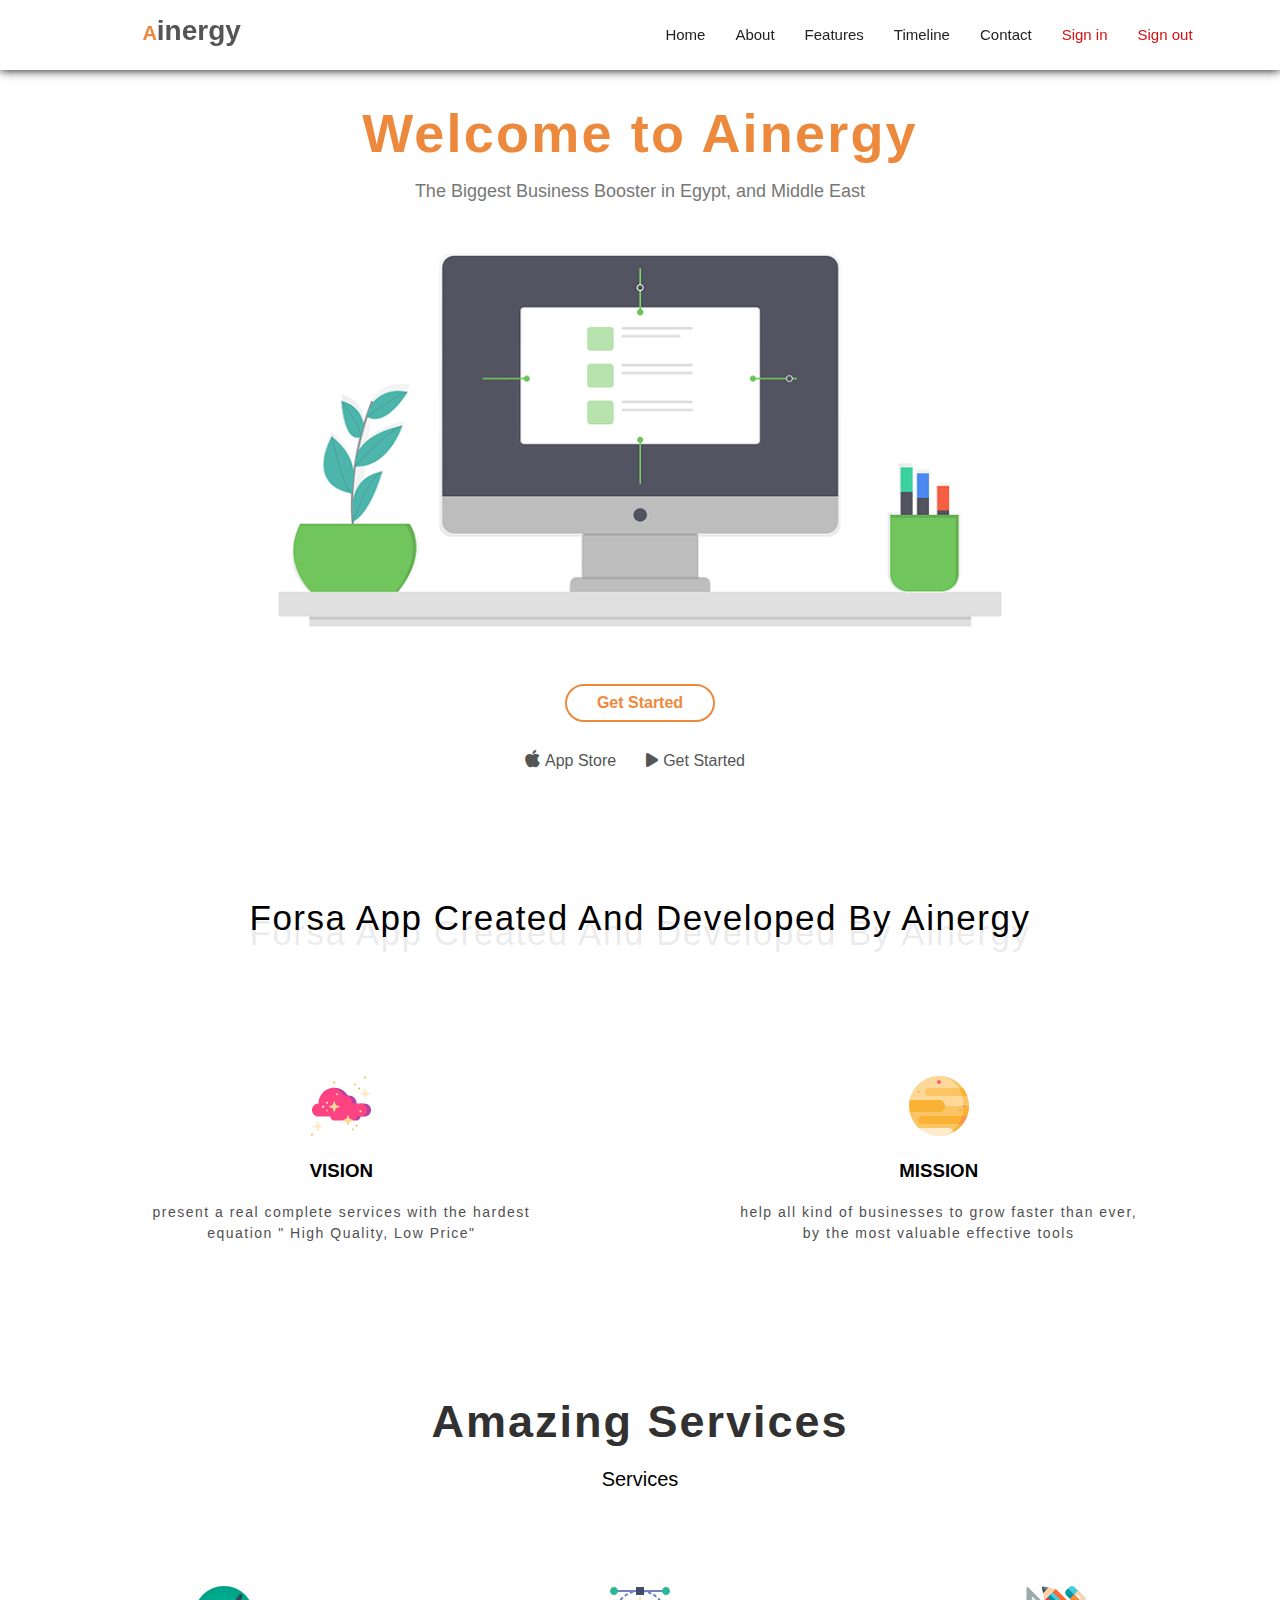
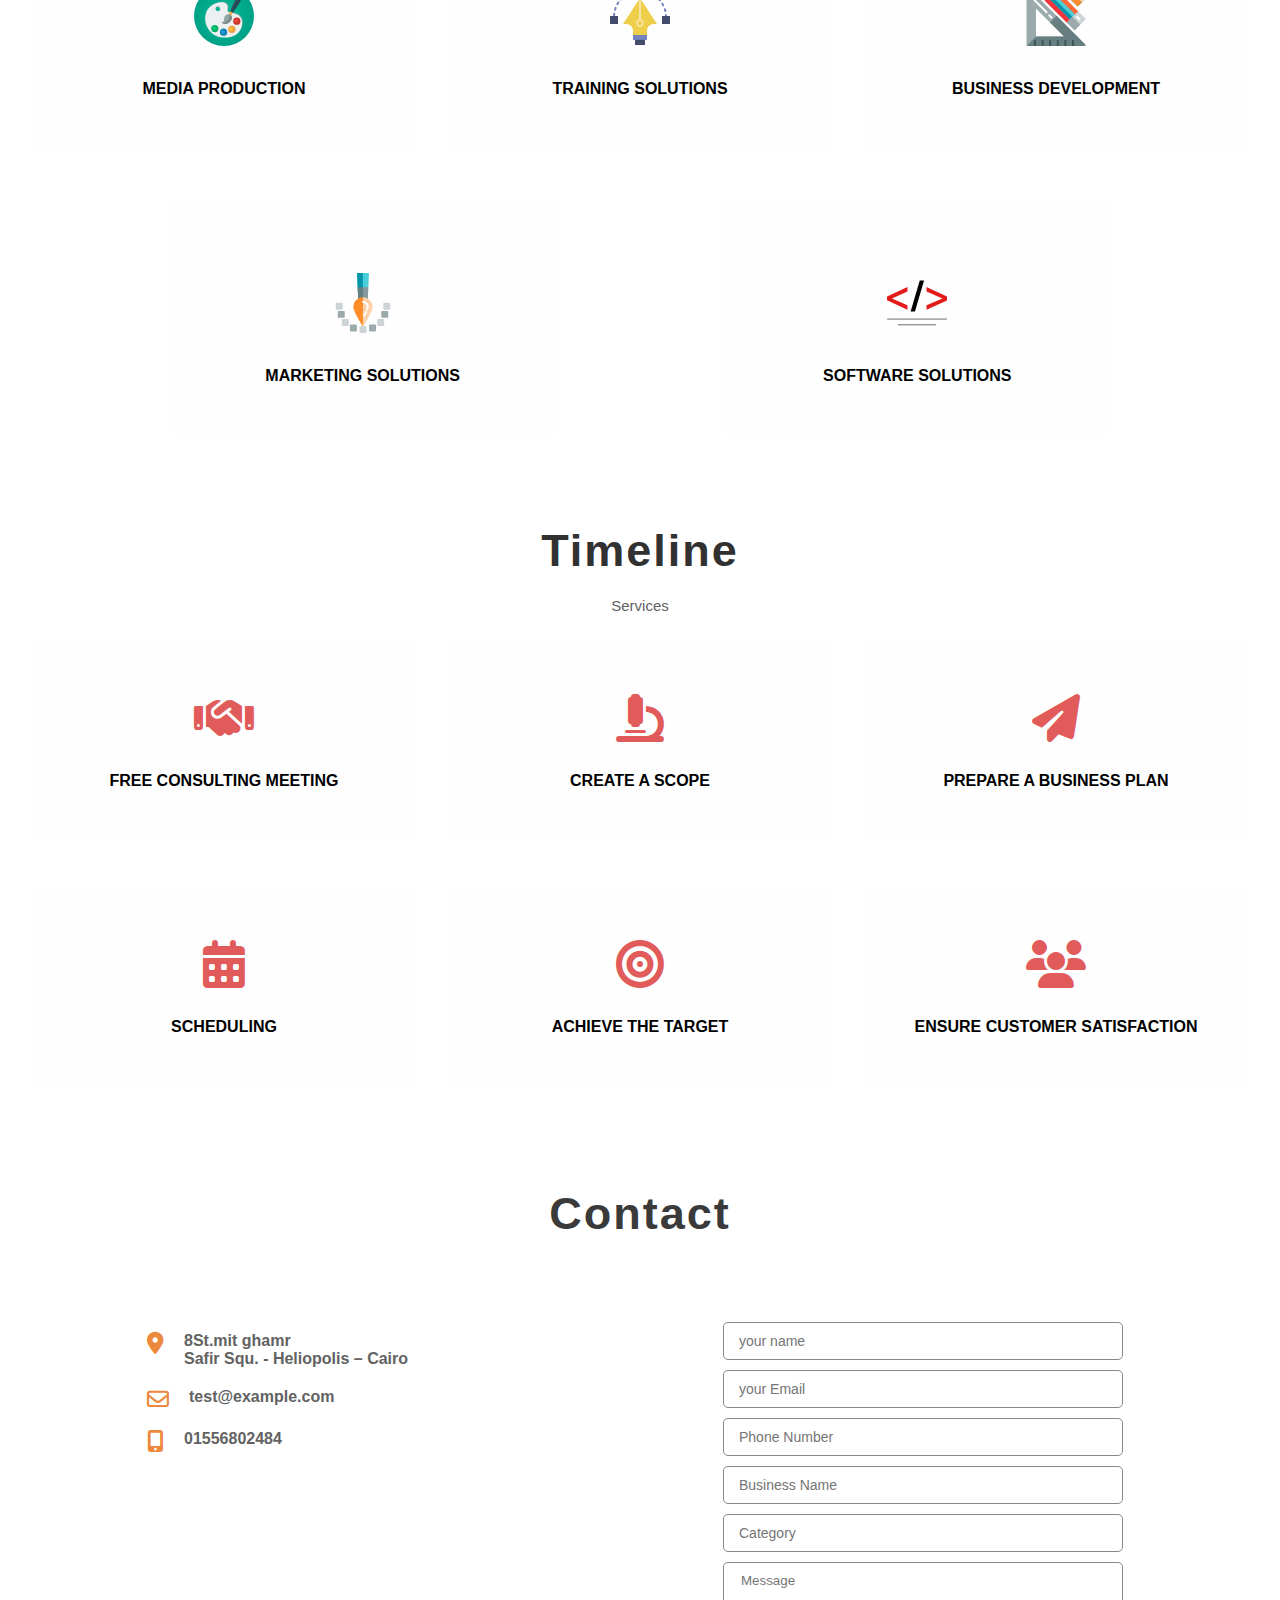
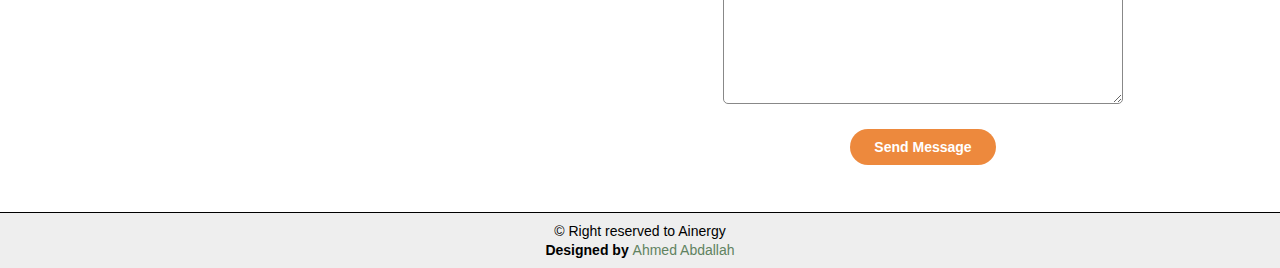
<file: index.html>
<!DOCTYPE html>
<html lang="en">

<head>
    <meta charset="UTF-8">
    <meta name="viewport" content="width=device-width, initial-scale=1.0">
    <title>Ainergy</title>
    <link rel="stylesheet" href="./css/main.css">
    <link rel="stylesheet" href="./css/all.min.css">
</head>

<body>
    <div class="container">

        <div class="main">

            <nav class="nav">

                <div class="logo1">
                    <li><a href="./index.html"><span>A</span>inergy</a></li>
                </div>
                <div class="toglar">
                    <i class="fa-solid fa-bars"></i>
                </div>
                <ul>
                    <li><a href="#Home">Home</a></li>
                    <li><a href="#About">About</a></li>
                    <li><a href="#Features">Features</a></li>
                    <li><a href="#Timeline">Timeline</span></a></li>
                    <li><a href="#Contact">Contact</a></li>
                    <li> <a href="./index2.html"><span>Sign in</span></a></li>
                    <li><a href="./index3.html"><span>Sign out</span></a></li>
                </ul>

            </nav>

            <section id=Home>
                <div class="image">
                    <div class="heading">
                        <h2>Welcome to Ainergy</h2>
                        <p>The Biggest Business Booster in Egypt, and Middle East</p>
                    </div>
                    <div>
                        <img src="./images/hero-img.png" alt="">
                    </div>
                    <button>Get Started</button>
                    <div class="icons">
                        <a href="App Store" class="spec-icon"><i class="fa-brands fa-apple"></i>App Store</a>
                        <a href="Get Started"><i class="fa-solid fa-play"></i>Get Started</a>
                    </div>
                </div>
            </section>

            <section id=About>
                <div class="discription">
                    <h2>Forsa App Created And Developed By Ainergy</h2>
                </div>
                <div class="cards">
                    <div class="card">
                        <div><img src="./images/download.svg" alt=""></div>
                        <h3>VISION</h3>
                        <p>present a real complete services with the hardest equation " High Quality, Low Price"</p>
                    </div>
                    <div class="card">
                        <div><img src="./images/planet.svg" alt=""></div>
                        <h3>MISSION</h3>
                        <p>help all kind of businesses to grow faster than ever, by the most valuable effective
                            tools</p>
                    </div>
                </div>
            </section>

            <section id=Features>
                <div class="services">
                    <h1>Amazing Services</h1>
                    <p>Services</p>
                    <div class="arow">
                        <div class="item">
                            <img src="./images/download1.svg" alt="">
                            <h4>MEDIA PRODUCTION</h4>
                        </div>
                        <div class="item">
                            <img src="./images/download2.svg" alt="">
                            <h4>TRAINING SOLUTIONS</h4>
                        </div>
                        <div class="item">
                            <img src="./images/download3.svg" alt="">
                            <h4>BUSINESS DEVELOPMENT</h4>
                        </div>
                    </div>
                    <div class="swang">
                        <div class="item">
                            <img src="./images/download4.svg" alt="">
                            <h4>MARKETING SOLUTIONS</h4>
                        </div>
                        <div class="item">
                            <img src="./images/download5.svg" alt="">
                            <h4>SOFTWARE SOLUTIONS</h4>
                        </div>
                    </div>
                </div>
            </section>

            <section class="row">
                <div class="services" id=Timeline>
                    <h1>Timeline</h1>
                    <p>Services</p>
                    <div class="arowe">
                        <div class="item">
                            <i class="fa-solid fa-handshake fa-3x"></i>
                            <h4 class="h">FREE CONSULTING MEETING</h4>
                        </div>
                        <div class="item">
                            <i class="fa-solid fa-microscope fa-3x"></i>
                            <h4 class="h">CREATE A SCOPE</h4>
                        </div>
                        <div class="item">
                            <i class="fa-solid fa-paper-plane fa-3x"></i>
                            <h4 class="h">PREPARE A BUSINESS PLAN</h4>
                        </div>
                    </div>
                    <div class="swange">
                        <div class="item">
                            <i class="fa-solid fa-calendar-days fa-3x"></i>
                            <h4 class="h">SCHEDULING</h4>
                        </div>
                        <div class="item">
                            <i class="fa-solid fa-bullseye fa-3x"></i>
                            <h4 class="h">ACHIEVE THE TARGET</h4>
                        </div>

                        <div class="item">
                            <i class="fa-solid fa-users fa-3x"></i>
                            <h4 class="h">ENSURE CUSTOMER SATISFACTION </h4>
                        </div>
                    </div>
                </div>
            </section>


            <section id=Contact>
                <div class="Contact">
                    <div class="head">
                        <h2>Contact</h2>
                    </div>
                    <div class="add">
                        <div class="direction">
                            <div class="hero"><i class="fa-solid fa-location-dot"></i>
                                <h4>8St.mit ghamr <br>Safir Squ. - Heliopolis – Cairo</h4>
                            </div>

                            <div class="hero"><i class="fa-regular fa-envelope"></i>
                                <h4>test@example.com</h4>
                            </div>
                            <div class="hero"><i class="fa-solid fa-mobile-screen-button"></i>
                                <h4>01556802484</h4>
                            </div>
                            <iframe
                                src="https://www.google.com/maps/embed?pb=!1m18!1m12!1m3!1d3452.574424903565!2d31.20743048477462!3d30.077731023954115!2m3!1f0!2f0!3f0!3m2!1i1024!2i768!4f13.1!3m3!1m2!1s0x1458418d9489d829%3A0x9f44d550b651252e!2z2YXYrdmF2K8g2LnYqNiv2Yc!5e0!3m2!1sar!2seg!4v1649658211834!5m2!1sar!2seg"
                                width="100%" height="130" style="border:0;" allowfullscreen="" loading="lazy"
                                referrerpolicy="no-referrer-when-downgrade"></iframe>
                        </div>
                        <div class="inputs">
                            <form>
                                <input type="text" placeholder="your name">
                                <input type="text" placeholder="your Email">
                                <input type="text" placeholder="Phone Number">
                                <input type="text" placeholder="Business Name">
                                <input type="text" placeholder="Category">
                                <textarea name="text" id="" cols="52" rows="8" placeholder="Message"></textarea>
                                <button>Send Message</button>
                            </form>
                        </div>

                    </div>
                </div>
            </section>
            <footer class="footer">
                <div class="last">
                    <p>© Right reserved to Ainergy</p>
                    <h4>Designed by <a href="https://github.com/Ahmed-abdallah1">Ahmed Abdallah</a>
                    </h4>
                </div>
            </footer>

        </div>
    </div>
</body>

</html>
</file>
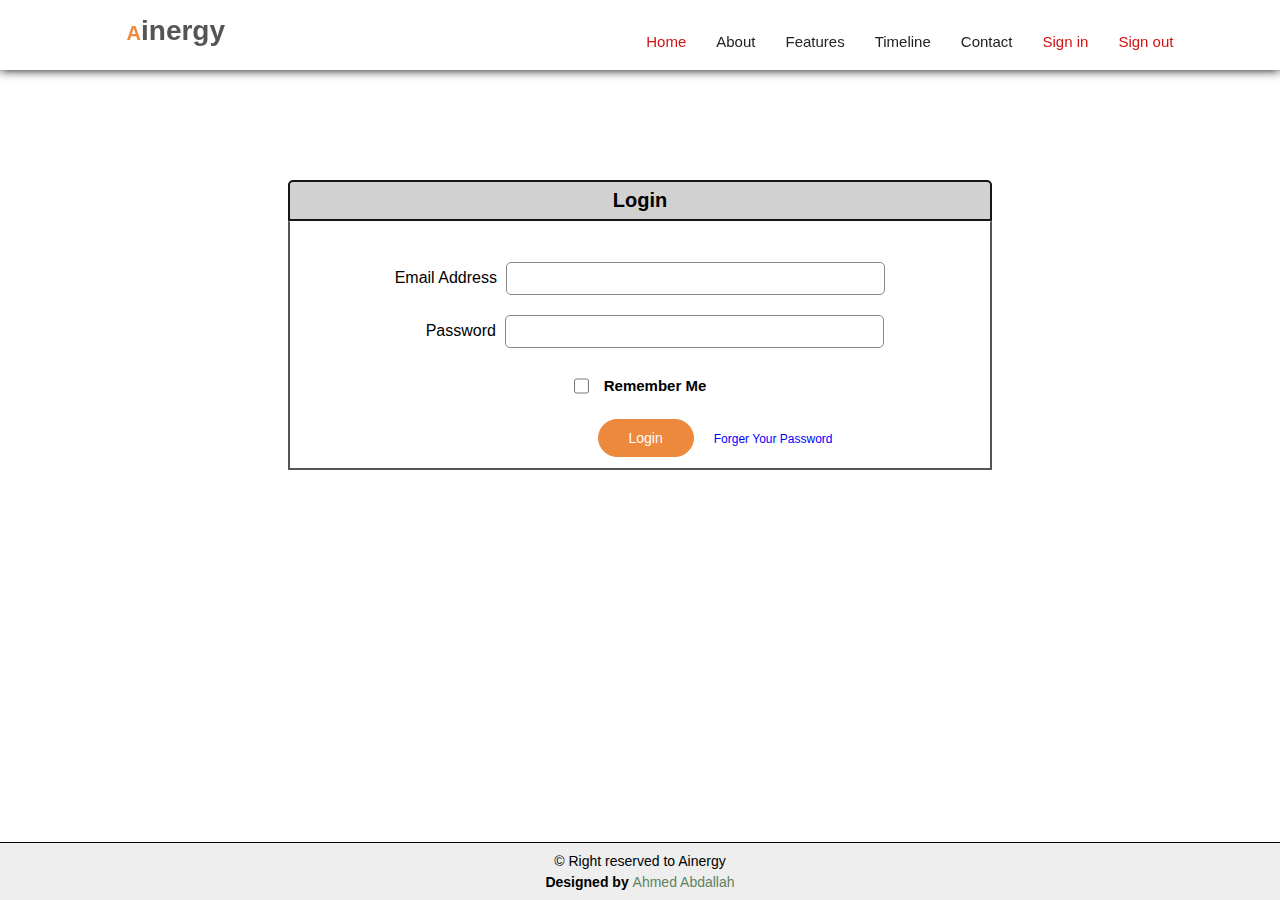
<file: index2.html>
<!DOCTYPE html>
<html lang="en">

<head>
    <meta charset="UTF-8">
    <meta name="viewport" content="width=device-width, initial-scale=1.0">
    <title>Document</title>
    <link rel="stylesheet" href="./css/main2.css">
    <link rel="stylesheet" href="./css/all.min.css">
</head>

<body>
    <div class="container">
        <header>
            <nav class="nav">
                <div class="logo1">
                    <li><a href="./index.html"><span>A</span>inergy</a></li>
                </div>
                <div class="toglar">
                    <i class="fa-solid fa-bars"></i>
                </div>
                <div class="ul">
                    <ul>
                        <li><a href="./index.html #Home"><span class="homee">Home</span></a></li>
                        <li><a href="./index.html #About">About</a></li>
                        <li><a href="./index.html #Features">Features</a></li>
                        <li><a href="./index.html #Timeline">Timeline</a></li>
                        <li><a href="./index.html #Contact">Contact</a></li>
                        <li> <a href="./index2.html"><span class="sign">Sign in</span></a></li>
                        <li><a href="./index3.html"><span class="sign">Sign out</span></a></li>
                    </ul>
            </nav>
        </header>
        <Section>
            <div class="signin">
                <div class="head">
                    <h2>Login</h2>
                </div>

                <div class="login">
                    <form>
                        <div class="box">
                            <label><span>Email Address</span></label>
                            <input type="text">
                        </div>
                        <div class="box spec-box">
                            <label><span>Password</span></label>
                            <input type="password">
                        </div>
                        <div class="check">
                            <input type="checkbox">
                            <h2>Remember Me</h2>
                        </div>
                        <div class="last">
                            <div><button>Login</button></div>
                            <P><a href="">Forger Your Password</a> </P>
                        </div>
                    </form>
                </div>
            </div>
        </Section>
        <footer class="footer">
            <div class="last">
                <p>© Right reserved to Ainergy</p>
                <h4>Designed by <a href="https://github.com/Ahmed-abdallah1">Ahmed Abdallah</a></h4>
            </div>
        </footer>
    </div>
</body>

</html>
</file>
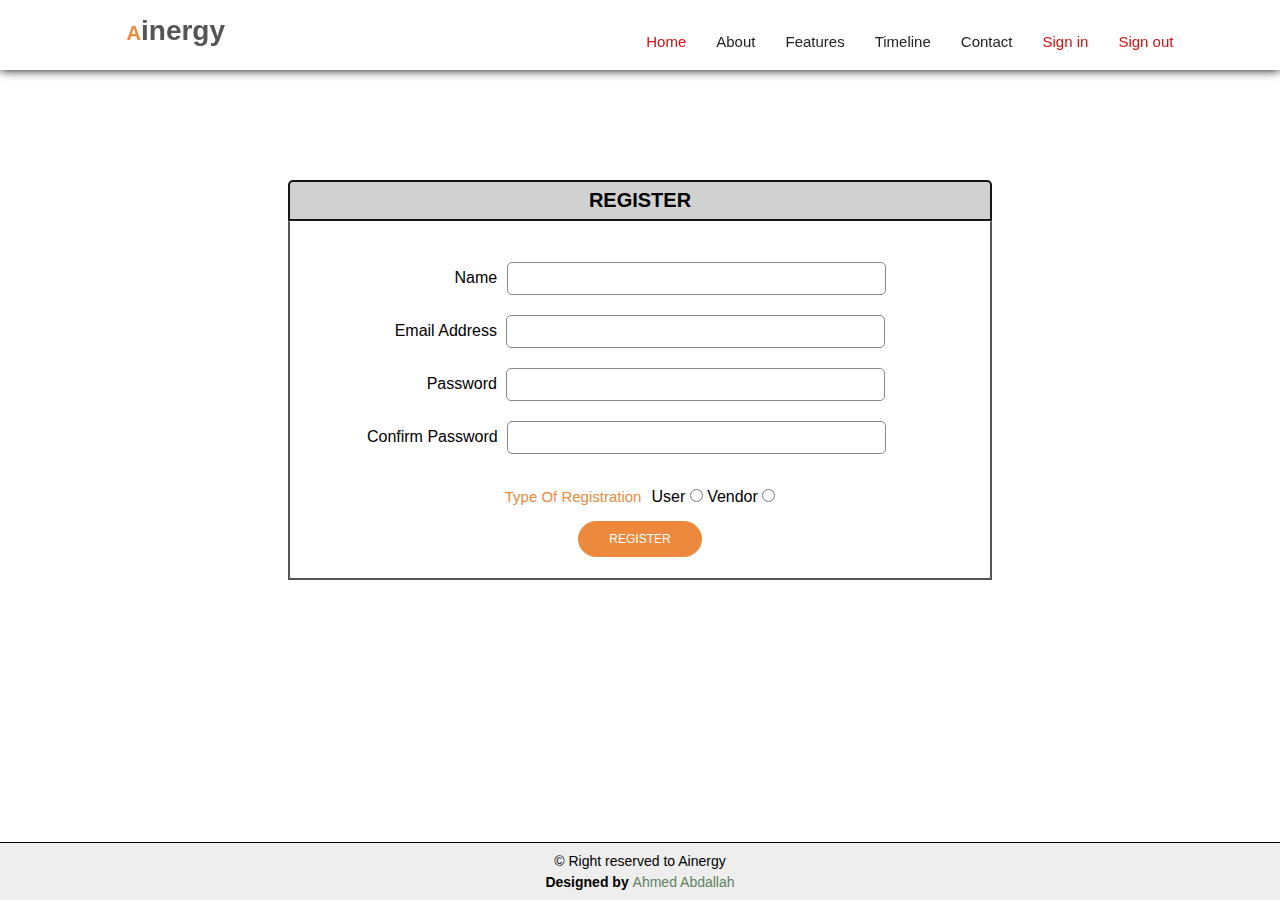
<file: index3.html>
<!DOCTYPE html>
<html lang="en">

<head>
    <meta charset="UTF-8">
    <meta name="viewport" content="width=device-width, initial-scale=1.0">
    <title>Document</title>
    <link rel="stylesheet" href="./css/main3.css">
    <link rel="stylesheet" href="./css/all.min.css">
</head>

<body>
    <div class="container">
        <header>
            <nav class="nav">
                <div class="logo1">
                    <li><a href="./index.html"><span>A</span>inergy</a></li>
                </div>
                <div class="toglar">
                    <i class="fa-solid fa-bars"></i>
                </div>
                <div class="ul">
                    <ul>
                        <li><a href="./index.html #Home"><span class="homee">Home</span></a></li>
                        <li><a href="./index.html #About">About</a></li>
                        <li><a href="./index.html #Features">Features</a></li>
                        <li><a href="./index.html #Timeline">Timeline</a></li>
                        <li><a href="./index.html #Contact">Contact</a></li>
                        <li> <a href="./index2.html"><span class="sign">Sign in</span></a></li>
                        <li><a href="./index3.html"><span class="sign">Sign out</span></a></li>
                    </ul>
            </nav>
        </header>
        <div class="signin">
            <div class="head">
                <h2>REGISTER</h2>
            </div>

            <div class="login">
                <div class="box spec-box">
                    <label> Name</label>
                    <input type="text">
                </div>
                <div class="box ">
                    <label>Email Address</label>
                    <input type="password">
                </div>
                <div class="box spec-pass">
                    <label>Password</label>
                    <input type="password">
                </div>
                <div class="box spec-conif">
                    <label>Confirm Password</label>
                    <input type="email">
                </div>

                <div class="card">
                    <div class="check">
                        <h2>Type Of Registration</h2>
                    </div>
                    <div class="radio">
                        <label for="User">User</label>
                        <input type="radio" name="user" class="radiio">
                        <label for="Vendor">Vendor</label>
                        <input type="radio" name="user" class="radiio">
                    </div>
                </div>
                <button>REGISTER</button>
            </div>
        </div>
        <footer class="footer">
            <div class="last">
                <p>© Right reserved to Ainergy</p>
                <h4>Designed by <a href="https://github.com/Ahmed-abdallah1">Ahmed Abdallah</a></h4>
            </div>
        </footer>
    </div>

</body>

</html>
</file>
<file: css/main.css>
* {
    padding: 0;
    margin: 0;
    box-sizing: border-box;
    font-family: "Open Sans", sans-serif;
}

.container {
    width: 100%;
}

.container .nav {
    width: 100%;
    height: 70px;
    display: flex;
    justify-content: space-around;
    position: fixed;
    z-index: 100000;
    box-shadow: 0px 0px 10px black;
    background-color: white;
}

.toglar i {
    display: none;
}

.container .nav ul {
    padding-top: 10px;
    padding-bottom: 10px;
    align-items: center;
    display: flex;
}

.container .nav ul li {
    padding: 15px;
    list-style: none;
    text-align: right;
}

.container .nav ul li a {
    text-decoration: none;
    color: #222;
    font-size: 15px;
    font-weight: 500;
}

.container .nav ul li a:hover {
    color: #ed893d;
}

.container .nav .logo1 {
    margin-right: 100px;
    margin-top: -5px;
}

.container .nav .logo1 a {
    text-decoration: none;
    color: #555;
    font-size: 28px;
    font-weight: 550;
    margin-left: 50px;
}

.container .nav .logo1 a span {
    color: #ed893d;
    font-size: 20px;
    font-weight: bold;
}

.container .nav .logo1 li {
    padding: 20px;
    list-style: none;
}

.container .nav ul li a span {
    color: rgb(212, 18, 18);
}

.container h2 {
    font-size: 48px;
    line-height: 56px;
    font-weight: 700;
    text-align: center;
    margin: auto auto 10px auto;
    color: #ed893d;
    letter-spacing: 3px;
}

.container .image {
    width: 100%;
    padding-top: 9.2%;
    margin: auto;
    text-align: center;
}

.container .image img {
    width: 60%;
}

.container .image p {
    color: #777;
    margin-bottom: 50px;
    font-size: 18px;
    font-weight: 300;
    text-align: center;
}

.container button {
    padding: 8px 30px;
    border-radius: 20px;
    background: rgba(255, 255, 255, 0);
    border: 2px solid #ed893d;
    font-size: 13px;
    color: #ed893d;
    margin: 50px 0px 30px 0px;
    cursor: pointer;
    font-weight: bold;
    font-size: 16px;
}

.container button:hover {
    background-color: #ed893d;
    color: white;
}

.icons {
    display: flex;
    justify-content: center;
}

.icons a {
    text-decoration: none;
    color: #555;
    font-size: 16px;
    padding: 0px 20px 0px 10px;
}

.icons a:hover {
    color: rgb(107, 176, 107);
}

.icons a i {
    padding: 0px 5px 0px 0px;
}

.fa-apple {
    font-size: 20px !important;
}

.spec-icon {
    margin-top: -3.5px !important;
}

.container .discription {
    margin-top: 120px;
}

.container .discription h2 {
    font-size: 35px;
    font-weight: 500;
    letter-spacing: 1.5px;
    text-align: center;
    color: black;
    margin-bottom: 100px;
    text-shadow: 0px 15px rgba(51, 51, 51, 0.1);
}

.container .cards {
    width: 100%;
    display: flex;
    justify-content: space-evenly;
}

.container .cards .card {
    margin-bottom: 30px;
    padding-top: 10px;
    width: 40%;
    height: 230px;
    text-align: center;
}

.container .cards .card:hover {
    box-shadow: 0px 1px 15px rgba(0, 0, 0, 0.1);
}

.container .cards .card p {
    color: #505050;
    font-size: 14px;
    font-weight: 300;
    letter-spacing: 1.5px;
    line-height: 1.5;
    width: 80%;
    margin: 20px auto auto auto;
}

.container .cards .card img {
    width: 60px;
    margin: 20px 0px 20px 0px;
}

.container .services {
    background-color: #ffffff;
}

.container .services p {
    text-align: center;
}

.container .services h1 {
    letter-spacing: 2px;
    font-size: 45px;
    margin-bottom: 20px;
    text-align: center;
    margin-top: 90px;
    color: #323131;
}

.container .main .row .services p {
    text-align: center;
    color: #626262;
    font-family: "Roboto", sans-serif;
    font-size: 15px;
    font-weight: 300;
    margin-bottom: 30px;
}

.container .services .arow {
    width: 100%;
    background-color: #ffffff;
    display: flex;
    justify-content: space-evenly;
}

.container .services .arowe {
    width: 100%;
    background-color: #ffffff;
    display: flex;
    justify-content: space-evenly;
}

.container .services .arow .item {
    width: 30%;
    height: auto;
    background-color: #fefefe;
    text-align: center;
    padding: 50px;
}

.container .services .arowe .item {
    width: 30%;
    height: auto;
    background-color: #fefefe;
    text-align: center;
    padding: 50px;
}

.container .services .item:hover {
    box-shadow: 0px 1px 15px rgba(0, 0, 0, 0.1);
    background-color: white;
}

.container .services .item img {
    height: 60px;
    margin-bottom: 30px;
    width: 60px;
    margin-top: 25px;
}

.container .services .swang {
    width: 100%;
    display: flex;
    justify-content: space-evenly;
    margin-top: 50px;
    margin-bottom: 90px;
}

.container .services .swang .item {
    width: 30%;
    height: auto;
    background-color: #fefefe;
    text-align: center;
    padding: 50px;
}

.container .services .swange {
    width: 100%;
    display: flex;
    justify-content: space-evenly;
    margin-top: 50px;
    margin-bottom: 100px;
}

.container .services .swange .item {
    width: 30%;
    height: auto;
    background-color: #fefefe;
    text-align: center;
    padding: 50px;
}

.container .services i {
    color: rgba(212, 18, 18, 0.7);
    margin-bottom: 30px;
}

.Contact h2 {
    text-align: center;
    font-size: 45px;
    color: #3a3a3a;
    letter-spacing: 2px;
    margin-bottom: 70px;
}

.Contact .add {
    width: 90%;
    margin: auto;
    display: flex;
    justify-content: space-around;
}

.Contact .add .inputs {
    height: 500px;
    text-align: center;
}

.Contact .add .inputs input {
    width: 400px;
    padding: 10px 15px;
    font-size: 14px;
    margin: 10px;
    border-radius: 5px;
    border: 1px solid #888;
    display: block;
}

.Contact .add .inputs textarea {
    margin: 10px;
    border-radius: 5px;
    border: 1px solid #888;
    padding: 10px 17px;
    display: block;
}

.Contact .add .inputs button {
    background: #ed893d;
    padding: 10px 24px;
    color: #fff;
    border: 0px;
    margin-top: 15px;
    font-size: 14px;
}

.Contact .add .direction .hero {
    margin-top: 20px;
    display: flex;
}

.Contact .add .direction .hero i {
    color: #ed893d;
    font-size: 22px;
}

.Contact .add .direction .hero h4 {
    margin-left: 20px;
    color: #626262;
}

.Contact .add .direction p {
    margin-left: 45px;
    color: #626262;
}

.Contact .add iframe {
    margin-top: 30px;
    height: 240px;
    border-radius: 5px;
    width: 400px;
}

.footer {
    padding: 10px 0px;
    height: auto;
    background-color: #ffffff;
    border-top: 1px solid black;
    text-align: center;
    background-color: #eee;
}

.footer .last {
    font-size: 14px;
    width: 80%;
    margin: auto;
}

.footer .last h4 {
    margin-top: 3px;
}

.footer .last a {
    text-decoration: none;
    color: rgb(96, 130, 96);
    font-weight: 100;
}


/* Small devices (portrait tablets and large phones, 600px and up) */
@media only screen and (min-width: 600px) {

    .toglar i {
        display: none;
    }

    .container .nav ul li {
        padding: 8px;
    }

    .container .image img {
        width: 75%;
        margin: auto;
        text-align: center;
    }

    .container h2 {
        font-size: 48px;
        line-height: 56px;
        font-weight: 700;
        text-align: center;
        margin: 80px auto 30px auto;
        color: #ed893d;
        letter-spacing: 3px;
    }

    .container .discription h2 {
        font-size: 25px;
    }

    .container .services h1 {
        font-size: 35px;
    }

    .container .services p {
        font-size: 20px;
        margin-bottom: 20px;
    }

    .Contact h2 {
        text-align: center;
        font-size: 35px;
        color: #3a3a3a;
        letter-spacing: 2px;
        margin-bottom: 70px;
    }

    .Contact .add .inputs {
        height: auto;
        text-align: center;
    }

    .Contact .add .inputs input {
        width: 350px;
        padding: 10px 15px;
        font-size: 14px;
        margin: 10px;
        border-radius: 5px;
        border: 1px solid #888;
        display: block;
    }

    .Contact .add .inputs textarea {
        margin: 10px;
        width: 350px;
        border-radius: 5px;
        border: 1px solid #888;
        padding: 10px;
        display: block;
    }

    .Contact .add .inputs button {
        background: #ed893d;
        padding: 10px 24px;
        color: #fff;
        border: 0px;
        margin-top: 15px;
        font-size: 14px;
    }

    .Contact .add .direction .hero {
        margin-top: 20px;
        display: flex;
    }

    .Contact .add .direction .hero i {
        color: #ed893d;
        font-size: 22px;
    }

    .Contact .add .direction .hero h4 {
        margin-left: 20px;
        color: #626262;
    }

    .Contact .add .direction p {
        margin-left: 45px;
        color: #626262;
    }

    .Contact .add iframe {
        margin-top: 30px;
        height: 220px;
        border-radius: 5px;
        width: 250px;
    }

    .footer {
        padding: 10px 0px;
        height: auto;
        background-color: #ffffff;
        border-top: 1px solid black;
        text-align: center;
        background-color: #eee;
    }

    .footer .last {
        font-size: 14px;
        width: 80%;
        margin: auto;
    }

    .footer .last h4 {
        margin-top: 3px;
    }

    .footer .last a {
        text-decoration: none;
        color: rgb(96, 130, 96);
        font-weight: 100;
    }
}


/* Extra small devices (phones, 600px and down) */
@media only screen and (max-width: 600px) {

    .container .nav {
        top: 0;
        justify-content: space-between;
    }

    .container .nav .logo1 a {
        padding-left: 0px;
    }

    .container .nav .logo1 {
        margin-left: -40px;
        margin-top: 3px;
        padding-left: 0px;
    }

    .container .nav ul {
        display: none;
    }

    .toglar i {
        display: block;
        color: black;
        padding-top: 35px;
        width: 50px;
    }

    .container {
        margin-left: 0px;
        padding-top: 80px;
    }

    .container .image {
        margin-top: 0px;
    }

    .container .image .heading h2 {
        padding: 0px;
        letter-spacing: 1.2px;
        font-size: 30px;
        margin: 0px 0px 10px 0px;
    }

    .container .image p {
        margin-left: 0px;
        font-size: 12px;
        text-align: center;
        letter-spacing: normal;
    }

    .container .image img {
        margin: auto;
        text-align: center;
        max-width: 100%;
    }

    .container .image button {
        margin-left: 0px;
    }

    .icons {
        margin-left: 0px;
    }

    .icons a {
        font-size: 12px;
    }

    .fa-apple {
        font-size: 14px !important;
    }

    .spec-icon {
        margin-top: -0px !important;
    }

    .container .discription {
        margin-top: 90px;
    }

    .container .discription h2 {
        padding-left: 0px;
        text-align: center;
        font-size: 18px;
        line-height: 1.4;
        margin-bottom: 40px;
    }

    .container .cards {
        flex-wrap: wrap;
    }

    .container .cards .card {
        padding: 0px 0px 20px 0px;
        width: 90%;
        height: auto;
        margin: auto auto 20px auto;
        background-color: #f8f6f6;
        border-radius: 5px;
    }

    .container .cards .card img {
        height: auto;
    }

    .container .row .services h1 {
        font-size: 25px;
        margin-top: 50px;
    }

    .container .row .services p {
        padding-left: 0px;
        margin-bottom: 30px !important;
    }

    .container .services .arow {
        flex-wrap: wrap;
        justify-content: space-between;
        margin-top: 20px;

    }

    .container .services .arow .item {
        width: 48%;
        margin: auto;
    }

    .container .services .arowe {
        flex-wrap: wrap;
        justify-content: space-between;

    }

    .container .services .arowe .item {
        width: 48%;
        margin: auto;
    }

    .container .services .item img {
        height: 60px;
        margin-bottom: 30px;
        width: 60px;
        margin-top: 25px;
    }

    .container .services .swang {
        flex-wrap: wrap;
        margin-top: 0;
        justify-content: space-between;
    }

    .container .services .swang .item {
        width: 48%;
        margin: auto;
    }

    .container .services .swange {
        flex-wrap: wrap;
    }

    .container .services .swange .item {
        width: 48%;
        margin: auto;
    }

    .container .services h1 {
        text-align: center;
        font-size: 25px;
        margin: 50px 0px 10px 0px;
        padding: 0px;
    }

    .container .row .services h1 {
        text-align: center;
        font-size: 25px;
        margin: 0px 0px 10px 0px;
        padding: 0px;
    }

    .container .row .services .arowe {
        flex-wrap: wrap;
    }

    .container .row .services .arowe .item {
        margin-left: 0px;
        width: 90%;
        margin: auto auto 20px auto;
        background-color: #f8f6f6;
        border-radius: 5px;
        padding: 50px 0px;
        height: auto;
    }

    .container .row .services .arowe .item i {
        text-align: center;
        margin: 0px 0px 20px 0px;
    }

    .container .row .services .swange {
        flex-wrap: wrap;
        margin-bottom: 60px;
        margin-top: 0px;
    }

    .container .row .services .swange .item {
        margin-left: 0px;
        padding: 50px 0px;
        width: 90%;
        margin: auto auto 20px auto;
        background-color: #f8f6f6;
        border-radius: 5px;
        height: auto;
    }

    .container .row .services .swange .item i {
        text-align: center;
        margin: 0px 0px 20px 0px;
    }

    .Contact {
        width: 100%;
    }

    .Contact .add {
        flex-wrap: wrap;
        flex-direction: column-reverse;
        margin: auto;
        text-align: center;
        padding: 0px;
    }

    .Contact .add .inputs form {
        width: 100%;
        margin: auto;
        text-align: center;
    }

    .Contact .add .inputs {
        width: 95%;
        height: auto;
        padding-bottom: 20px;
        border: 0;
        margin: auto auto auto auto;
    }

    .Contact .add .inputs input {
        width: 100%;
        margin: auto;
        padding: 10px 15px;
        font-size: 14px;
        margin-bottom: 15px;
        border-radius: 5px;
        border: 1px solid #b4b3b3;
    }

    .Contact .add .inputs textarea {
        margin: 0px;
        width: 100%;
        padding: 5px 0px 0px 10px;
        font-size: 14px;
        margin-bottom: 10px;
        border-radius: 5px;
        border: 1px solid #b4b3b3;
    }

    .Contact h2 {
        margin: auto;
        margin-right: 0px;
        padding-right: 0px;
        padding: 0px;
        font-size: 45px;
        font-weight: 10;
        color: #3a3a3a;
        margin-bottom: 30px;
    }

    .Contact .add .inputs button {
        margin-left: 20px;
        border-color: transparent;
    }

    .Contact .add .direction {
        text-align: center;
        margin: auto;
        display: flex;
        justify-content: space-evenly;
        flex-wrap: wrap;
        margin-bottom: 20px;
        flex-direction: column;
    }

    .Contact .add .direction .hero {
        margin: auto;
        font-size: 14px;
        align-items: center;
        margin-bottom: 15px;
    }

    .Contact .add .direction .hero h4 {
        margin-left: 7px;
        width: 100%;
    }

    .Contact .add iframe {
        width: 90% !important;
        margin: auto !important;
    }

    .footer {
        width: 100%;
        margin-top: 0px;
        text-align: center;
    }

    .footer .last {
        font-size: 12px;
        width: 90%;
        margin: auto;
        display: flex;
        justify-content: space-between;
    }

    .footer .last a {
        text-decoration: none;
        color: rgb(96, 130, 96);
        font-weight: 100;
    }
}


/* Extra large devices (large laptops and desktops, 1200px and up) */
@media only screen and (min-width: 1200px) {
    * {
        padding: 0;
        margin: 0;
        box-sizing: border-box;
        font-family: "Open Sans", sans-serif;
    }

    .container {
        width: 100%;
    }

    .container .nav {
        width: 100%;
        height: 70px;
        display: flex;
        justify-content: space-around;
        position: fixed;
        z-index: 100000;
        box-shadow: 0px 0px 10px black;
        background-color: white;
    }

    .toglar i {
        display: none;
    }

    .container .nav ul {
        padding-top: 10px;
        padding-bottom: 10px;
        align-items: center;
        display: flex;
    }

    .container .nav ul li {
        padding: 15px;
        list-style: none;
        text-align: right;
    }

    .container .nav ul li a {
        text-decoration: none;
        color: #222;
        font-size: 15px;
        font-weight: 500;
    }

    .container .nav ul li a:hover {
        color: #ed893d;
    }

    .container .nav .logo1 {
        margin-right: 100px;
        margin-top: -5px;
    }

    .container .nav .logo1 a {
        text-decoration: none;
        color: #555;
        font-size: 28px;
        font-weight: 550;
        margin-left: 50px;
    }

    .container .nav .logo1 a span {
        color: #ed893d;
        font-size: 20px;
        font-weight: bold;
    }

    .container .nav .logo1 li {
        padding: 20px;
        list-style: none;
    }

    .container .nav ul li a span {
        color: rgb(212, 18, 18);
    }

    .container h2 {
        font-size: 54px;
        line-height: 56px;
        font-weight: 700;
        text-align: center;
        margin: auto auto 20px auto;
        color: #ed893d;
        letter-spacing: 2.2px;
    }

    .container .image {
        width: 100%;
        padding-top: 8.2%;
        margin: auto;
        text-align: center;
    }

    .container .image img {
        width: 57%;
    }

    .container .image p {
        color: #777;
        margin-bottom: 50px;
        font-size: 18px;
        font-weight: 300;
        text-align: center;
    }

    .container button {
        padding: 8px 30px;
        border-radius: 20px;
        background: rgba(255, 255, 255, 0);
        border: 2px solid #ed893d;
        font-size: 13px;
        color: #ed893d;
        margin: 50px 0px 30px 0px;
        cursor: pointer;
        font-weight: bold;
        font-size: 16px;
    }

    .container button:hover {
        background-color: #ed893d;
        color: white;
    }

    .icons {
        display: flex;
        justify-content: center;
    }

    .icons a {
        text-decoration: none;
        color: #555;
        font-size: 16px;
        padding: 0px 20px 0px 10px;
    }

    .icons a:hover {
        color: rgb(107, 176, 107);
    }

    .icons a i {
        padding: 0px 5px 0px 0px;
    }

    .fa-apple {
        font-size: 20px !important;
    }

    .spec-icon {
        margin-top: -3.5px !important;
    }

    .container .discription {
        margin-top: 120px;
    }

    .container .discription h2 {
        font-size: 35px;
        font-weight: 500;
        letter-spacing: 1.5px;
        text-align: center;
        color: black;
        margin-bottom: 100px;
        text-shadow: 0px 15px rgba(51, 51, 51, 0.1);
    }

    .container .cards {
        width: 100%;
        display: flex;
        justify-content: space-evenly;
    }

    .container .cards .card {
        margin-bottom: 30px;
        padding-top: 10px;
        width: 40%;
        height: 230px;
        text-align: center;
    }

    .container .cards .card:hover {
        box-shadow: 0px 1px 15px rgba(0, 0, 0, 0.1);
    }

    .container .cards .card p {
        color: #505050;
        font-size: 14px;
        font-weight: 300;
        letter-spacing: 1.5px;
        line-height: 1.5;
        width: 80%;
        margin: 20px auto auto auto;
    }

    .container .cards .card img {
        width: 60px;
        margin: 20px 0px 20px 0px;
    }

    .container .services {
        background-color: #ffffff;
    }

    .container .services p {
        text-align: center;
    }

    .container .services h1 {
        letter-spacing: 2px;
        font-size: 45px;
        margin-bottom: 20px;
        text-align: center;
        margin-top: 90px;
        color: #323131;
    }

    .container .main .row .services p {
        text-align: center;
        color: #626262;
        font-family: "Roboto", sans-serif;
        font-size: 15px;
        font-weight: 300;
        margin-bottom: 30px;
    }

    .container .services .arow {
        width: 100%;
        background-color: #ffffff;
        display: flex;
        justify-content: space-evenly;
    }

    .container .services .arowe {
        width: 100%;
        background-color: #ffffff;
        display: flex;
        justify-content: space-evenly;
    }

    .container .services .arow .item {
        width: 30%;
        height: auto;
        background-color: #fefefe;
        text-align: center;
        padding: 50px;
    }

    .container .services .arowe .item {
        width: 30%;
        height: auto;
        background-color: #fefefe;
        text-align: center;
        padding: 50px;
    }

    .container .services .item:hover {
        box-shadow: 0px 1px 15px rgba(0, 0, 0, 0.1);
        background-color: white;
    }

    .container .services .item img {
        height: 60px;
        margin-bottom: 30px;
        width: 60px;
        margin-top: 25px;
    }

    .container .services .swang {
        width: 100%;
        display: flex;
        justify-content: space-evenly;
        margin-top: 50px;
        margin-bottom: 90px;
    }

    .container .services .swang .item {
        width: 30%;
        height: auto;
        background-color: #fefefe;
        text-align: center;
        padding: 50px;
    }

    .container .services .swange {
        width: 100%;
        display: flex;
        justify-content: space-evenly;
        margin-top: 50px;
        margin-bottom: 100px;
    }

    .container .services .swange .item {
        width: 30%;
        height: auto;
        background-color: #fefefe;
        text-align: center;
        padding: 50px;
    }

    .container .services i {
        color: rgba(212, 18, 18, 0.7);
        margin-bottom: 30px;
    }

    .Contact h2 {
        text-align: center;
        font-size: 45px;
        color: #3a3a3a;
        letter-spacing: 2px;
        margin-bottom: 70px;
    }

    .Contact .add {
        width: 90%;
        margin: auto;
        display: flex;
        justify-content: space-around;
    }

    .Contact .add .inputs {
        height: 500px;
        text-align: center;
    }

    .Contact .add .inputs input {
        width: 400px;
        padding: 10px 15px;
        font-size: 14px;
        margin: 10px;
        border-radius: 5px;
        border: 1px solid #888;
        display: block;
    }

    .Contact .add .inputs textarea {
        margin: 10px;
        width: 400px;
        border-radius: 5px;
        border: 1px solid #888;
        padding: 10px 17px;
        display: block;
    }

    .Contact .add .inputs button {
        background: #ed893d;
        padding: 10px 24px;
        color: #fff;
        border: 0px;
        margin-top: 15px;
        font-size: 14px;
    }

    .Contact .add .direction .hero {
        margin-top: 20px;
        display: flex;
    }

    .Contact .add .direction .hero i {
        color: #ed893d;
        font-size: 22px;
    }

    .Contact .add .direction .hero h4 {
        margin-left: 20px;
        color: #626262;
    }

    .Contact .add .direction p {
        margin-left: 45px;
        color: #626262;
    }

    .Contact .add iframe {
        margin-top: 30px;
        height: 240px;
        border-radius: 5px;
        width: 400px;
    }

    .footer {
        padding: 10px 0px;
        height: auto;
        background-color: #ffffff;
        border-top: 1px solid black;
        text-align: center;
        background-color: #eee;
    }

    .footer .last {
        font-size: 14px;
        width: 80%;
        margin: auto;
    }

    .footer .last h4 {
        margin-top: 3px;
    }

    .footer .last a {
        text-decoration: none;
        color: rgb(96, 130, 96);
        font-weight: 100;
    }

}
</file>
<file: css/main2.css>
* {
    padding: 0;
    margin: 0;
    box-sizing: border-box;
    font-family: "Open Sans", sans-serif;
}

.container {
    width: 100%;
}

.container .nav {
    width: 100%;
    height: 70px;
    display: flex;
    justify-content: space-around;
    position: fixed;
    z-index: 100000;
    box-shadow: 0px 0px 10px black;
    background-color: white;
}

.toglar i {
    display: none;
}

.container .nav ul {
    padding-top: 10px;
    padding-bottom: 10px;
    align-items: center;
    display: flex;
}

.container .nav ul li {
    padding: 15px;
    list-style: none;
    text-align: right;
}

.container .nav ul li a {
    text-decoration: none;
    color: #222;
    font-size: 15px;
    font-weight: 500;
}

.container .nav ul li a:hover {
    color: #ed893d;
}

.container .nav .logo1 {
    margin-right: 100px;
    margin-top: -5px;
}

.container .nav .logo1 a {
    text-decoration: none;
    color: #555;
    font-size: 28px;
    font-weight: 550;
    margin-left: 50px;
}

.container .nav .logo1 a span {
    color: #ed893d;
    font-size: 20px;
    font-weight: bold;
}

.container .nav .logo1 li {
    padding: 20px;
    list-style: none;
}

.container .nav ul li a span {
    color: rgb(212, 18, 18);
}

.signin {
    padding-top: 180px;
}

.signin .head {
    background-color: #d2d1d1;
    width: 55%;
    padding: 7px 0px 7px;
    margin: auto;
    border: 2px solid rgb(23, 22, 22);
    border-top: 2px solid rgb(23, 22, 22);
    border-radius: 5px 5px 0px 0px;
    text-align: center;
}

.signin .head h2 {
    font-size: 20px;
}

.signin .login {
    width: 55%;
    height: 250px;
    margin: auto;
    border: 2px solid #555;
    border-top-color: transparent;
    margin-top: -1px;
    text-align: center;
    padding-top: 20px;
}

.signin .login .box {
    margin: 10px auto auto;
}

.signin .login .box label {
    margin-right: 5px !important;
}

.spec-box {
    margin-left: 30px !important;
}

.signin .login .box input {
    padding: 8px 100px;
    border-radius: 5px;
    color: #555;
    border: 1px solid #888;
}

.login .check {
    display: flex;
    justify-content: center;
    margin-top: 20px;
}

.login .check input {
    margin-right: 15px;
}

.signin .login .check h2 {
    font-size: 15px;
}

.signin .login .check input {
    width: 15px;
    margin-left: 0px;
}

.signin .login .last {
    display: flex;
    justify-content: center;
    margin-left: 150px;
    margin-top: 25px;
}

.signin .login .last button {
    margin-right: 20px;
    padding: 10px 30px;
    font-size: 14px;
    background-color: #ed893d;
    border-radius: 20px;
    border: 1px solid white;
    color: white;
    cursor: pointer;
    border: 1px solid #ed893d;
}

.signin .login button:hover {
    background-color: white;
    color: #ed893d;
}

.signin .login .last p {
    margin-top: 13px;
    font-size: 12px;

}

.signin .login .last p a {
    text-decoration: none;
    color: blue;
}

.signin .login .last p :hover {
    color: black;
}

.footer {
    width: 100%;
    padding: 10px 0px;
    position: absolute;
    bottom: 0;
    height: auto;
    background-color: #ffffff;
    border-top: 1px solid black;
    text-align: center;
    background-color: #eee;
}

.footer .last {
    font-size: 14px;
    width: 80%;
    margin: auto;
}

.footer .last h4 {
    margin-top: 5px;
}

.footer .last a {
    text-decoration: none;
    color: rgb(96, 130, 96);
    font-weight: 100;
}


/* Small devices (portrait tablets and large phones, 600px and up) */
@media only screen and (min-width: 600px) {
    .toglar i {
        display: none;
    }

    .container .nav {
        justify-content: space-between;
    }

    .container .nav .logo1 {
        margin: auto auto auto -15px;
    }

    .container .nav ul {
        margin-right: 20px;
    }

    .container .nav ul li {
        padding: 8px;
        margin-top: 8px;
    }

    .check h2 {
        margin-top: 9px;
    }

    .signin .login {
        height: auto;
        padding-bottom: 20px;
    }

    .signin .login input {
        margin-top: 10px;
    }

    .spec-box {
        margin-left: 0px !important;
    }

}


/* Extra small devices (phones, 600px and down) */
@media only screen and (max-width: 600px) {

    .container .nav {
        top: 0;
        position: absolute;
        display: flex;
        justify-content: space-between;
    }

    .container .nav .logo1 a {
        padding-left: 0px;
    }

    .container .nav .logo1 {
        margin-left: -50px;
        margin-top: 0px;
        padding-left: 10px;
    }

    .container .nav ul {
        display: none;
    }

    .toglar i {
        display: block;
        color: black;
        padding-top: 30px;
        position: absolute;
        right: 0px;
    }

    .container {
        margin-left: 0px;
        padding-top: 80px;
    }

    .signin {
        padding-top: 50px;
    }

    .signin .head {
        background-color: #d2d1d1;
        width: 95%;
        margin: auto;
        padding: 7px 0px 7px;
    }

    .signin .head h2 {
        font-size: 18px;
    }

    .signin .login {
        width: 95%;
        height: auto;
        padding: 20px 0px 20px;
        margin: auto;
    }

    .signin .login .box label {
        margin-right: 0px !important;
    }

    .spec-box {
        margin-left: 0px !important;
    }

    .signin .login .box input {
        padding: 8px 90px;
        border-radius: 5px;
        color: #555;
        border: 1px solid #888;
        margin-top: 8px;
        margin-bottom: 5px;
    }

    .login .check {
        display: flex;
        justify-content: center;
        margin-top: 20px;
    }

    .login .check input {
        margin-right: 15px;
    }

    .signin .login .check h2 {
        font-size: 15px;
    }

    .signin .login .check input {
        width: 15px;
        margin-left: 0px;
    }

    .signin .login .last {
        display: flex;
        justify-content: center;
        margin-left: 150px;
        margin-top: 25px;
    }

    .signin .login .last button {
        margin-right: 20px;
        padding: 10px 30px;
        font-size: 14px;
        background-color: #ed893d;
        border-radius: 20px;
        border: 1px solid white;
        color: white;
        cursor: pointer;
        border: 1px solid #ed893d;
    }

    .signin .login button:hover {
        background-color: white;
        color: #ed893d;
    }

    .signin .login .last p {
        margin-top: 6px;
        font-size: 12px;
    }

    .signin .login .last p a {
        text-decoration: none;
        color: blue;
    }

    .signin .login .last p :hover {
        color: black;
    }

    .footer {
        width: 100%;
        margin-top: 175px;
        text-align: center;
    }

    .footer .last {
        font-size: 12px;
        width: 90%;
        margin: auto;
        display: flex;
        justify-content: space-between;
    }

    .footer .last h4 {
        margin-top: -0px;
    }

    .footer .last a {
        text-decoration: none;
        color: rgb(96, 130, 96);
        font-weight: 100;
    }
}



/* Extra large devices (large laptops and desktops, 1200px and up) */
@media only screen and (min-width: 1200px) {
    .container {
        width: 100%;
    }

    .container .nav {
        width: 100%;
        height: 70px;
        display: flex;
        justify-content: space-around;
        position: fixed;
        z-index: 100000;
        box-shadow: 0px 0px 10px black;
        background-color: white;
    }

    .toglar i {
        display: none;
    }

    .container .nav ul {
        padding-top: 10px;
        padding-bottom: 10px;
        align-items: center;
        display: flex;
    }

    .container .nav ul li {
        padding: 15px;
        list-style: none;
        text-align: right;
    }

    .container .nav ul li a {
        text-decoration: none;
        color: #222;
        font-size: 15px;
        font-weight: 500;
    }

    .container .nav ul li a:hover {
        color: #ed893d;
    }

    .container .nav .logo1 {
        margin-right: 100px;
        margin-top: -5px;
    }

    .container .nav .logo1 a {
        text-decoration: none;
        color: #555;
        font-size: 28px;
        font-weight: 550;
        margin-left: 50px;
    }

    .container .nav .logo1 a span {
        color: #ed893d;
        font-size: 20px;
        font-weight: bold;
    }

    .container .nav .logo1 li {
        padding: 20px;
        list-style: none;
    }

    .container .nav ul li a span {
        color: rgb(212, 18, 18);
    }

    .signin {
        padding-top: 180px;
    }

    .signin .head {
        background-color: #d2d1d1;
        width: 55%;
        padding: 7px 0px 7px;
        margin: auto;
        border: 2px solid rgb(23, 22, 22);
        border-top: 2px solid rgb(23, 22, 22);
        border-radius: 5px 5px 0px 0px;
        text-align: center;
    }

    .signin .head h2 {
        font-size: 20px;
    }

    .signin .login {
        width: 55%;
        height: 250px;
        margin: auto;
        border: 2px solid #555;
        border-top-color: transparent;
        margin-top: -1px;
        text-align: center;
        padding-top: 20px;
    }

    .signin .login .box {
        margin: 10px auto auto;
    }

    .signin .login .box label {
        margin-right: 5px !important;
    }

    .spec-box {
        margin-left: 30px !important;
    }

    .signin .login .box input {
        padding: 8px 100px;
        border-radius: 5px;
        color: #555;
        border: 1px solid #888;
    }

    .login .check {
        display: flex;
        justify-content: center;
        margin-top: 20px;
    }

    .login .check input {
        margin-right: 15px;
    }

    .signin .login .check h2 {
        font-size: 15px;
    }

    .signin .login .check input {
        width: 15px;
        margin-left: 0px;
    }

    .signin .login .last {
        display: flex;
        justify-content: center;
        margin-left: 150px;
        margin-top: 25px;
    }

    .signin .login .last button {
        margin-right: 20px;
        padding: 10px 30px;
        font-size: 14px;
        background-color: #ed893d;
        border-radius: 20px;
        border: 1px solid white;
        color: white;
        cursor: pointer;
        border: 1px solid #ed893d;
    }

    .signin .login button:hover {
        background-color: white;
        color: #ed893d;
    }

    .signin .login .last p {
        margin-top: 13px;
        font-size: 12px;

    }

    .signin .login .last p a {
        text-decoration: none;
        color: blue;
    }

    .signin .login .last p :hover {
        color: black;
    }

    .footer {
        width: 100%;
        padding: 10px 0px;
        position: absolute;
        bottom: 0;
        height: auto;
        background-color: #ffffff;
        border-top: 1px solid black;
        text-align: center;
        background-color: #eee;
    }

    .footer .last {
        font-size: 14px;
        width: 80%;
        margin: auto;
    }

    .footer .last h4 {
        margin-top: 5px;
    }

    .footer .last a {
        text-decoration: none;
        color: rgb(96, 130, 96);
        font-weight: 100;
    }
}
</file>
<file: css/main3.css>
* {
    padding: 0;
    margin: 0;
    box-sizing: border-box;
    font-family: "Open Sans", sans-serif;
}

.container {
    width: 100%;
}

.container .nav {
    width: 100%;
    height: 70px;
    display: flex;
    justify-content: space-around;
    position: fixed;
    z-index: 100000;
    box-shadow: 0px 0px 10px black;
    background-color: white;
}

.toglar i {
    display: none;
}

.container .nav ul {
    padding-top: 10px;
    padding-bottom: 10px;
    align-items: center;
    display: flex;
}

.container .nav ul li {
    padding: 15px;
    list-style: none;
    text-align: right;
}

.container .nav ul li a {
    text-decoration: none;
    color: #222;
    font-size: 15px;
    font-weight: 500;
}

.container .nav ul li a:hover {
    color: #ed893d;
}

.container .nav .logo1 {
    margin-right: 100px;
    margin-top: -5px;
}

.container .nav .logo1 a {
    text-decoration: none;
    color: #555;
    font-size: 28px;
    font-weight: 550;
    margin-left: 50px;
}

.container .nav .logo1 a span {
    color: #ed893d;
    font-size: 20px;
    font-weight: bold;
}

.container .nav .logo1 li {
    padding: 20px;
    list-style: none;
}

.container .nav ul li a span {
    color: rgb(212, 18, 18);
}

.signin {
    padding-top: 180px;
}

.signin .head {
    background-color: #d2d1d1;
    width: 55%;
    padding: 7px 0px 7px;
    margin: auto;
    border: 2px solid rgb(23, 22, 22);
    border-top: 2px solid rgb(23, 22, 22);
    border-radius: 5px 5px 0px 0px;
    text-align: center;
}

.signin .head h2 {
    font-size: 20px;
}

.signin .login {
    width: 55%;
    height: 320px;
    margin: auto;
    border: 2px solid #555;
    border-top-color: transparent;
    margin-top: -1px;
    text-align: center;
    padding-top: 20px;
}

.signin .login .box {
    margin: 10px auto auto;
}

.signin .login .box label {
    margin-right: 5px !important;
}

.spec-box {
    margin-left: 60px !important;
}

.spec-pass {
    margin-left: 32px !important;
}

.spec-conif {
    margin-left: -27px !important;
}

.signin .login .box input {
    padding: 8px 100px;
    border-radius: 5px;
    color: #555;
    border: 1px solid #888;
}

.signin .login .card {
    display: flex;
    margin-top: 25px;
    justify-content: center;
    margin-bottom: 5px;
}

.card .login .check {
    display: flex;
    justify-content: center;
}

.signin .login .check h2 {
    font-size: 15px;
    margin-right: 10px;
    font-weight: 500;
    color: #ed893d;
}

.signin .login button {
    padding: 10px 30px;
    font-size: 12px;
    background-color: #ed893d;
    border-radius: 20px;
    border: 1px solid white;
    color: white;
    cursor: pointer;
    border: 1px solid #ed893d;
    margin-top: 10px;
}

.signin .login button:hover {
    background-color: white;
    color: #ed893d;
}

.footer {
    position: absolute;
    bottom: 0;
    width: 100%;
    padding: 10px 0px;
    height: auto;
    background-color: #ffffff;
    border-top: 1px solid black;
    text-align: center;
    background-color: #eee;
}

.footer .last {
    font-size: 14px;
    width: 80%;
    margin: auto;
}

.footer .last h4 {
    margin-top: 5px;
}

.footer .last a {
    text-decoration: none;
    color: rgb(96, 130, 96);
    font-weight: 100;
}


/* Extra small devices (phones, 600px and down) */
@media only screen and (max-width: 600px) {

    .container .nav {
        top: 0;
        display: flex;
        justify-content: space-between;
    }

    .container .nav .logo1 a {
        padding-left: 0px;
    }

    .container .nav .logo1 {
        margin-left: -50px;
        margin-top: 0px;
        padding-left: 10px;
    }

    .container .nav ul {
        display: none;
    }

    .toglar i {
        display: block;
        color: black;
        padding-top: 30px;
        position: absolute;
        right: 0px;
    }

    .container {
        margin-left: 0px;
        padding-top: 80px;
    }

    .signin {
        padding-top: 30px;

    }

    .signin .head {
        background-color: #d2d1d1;
        width: 95%;
        margin: auto;
        padding: 7px 0px 7px;
    }

    .signin .head h2 {
        font-size: 18px;
    }

    .signin .login {
        width: 95%;
        height: auto;
        padding: 20px 0px 20px;
        margin: auto;
    }

    .signin .login .box label {
        margin-right: 0px !important;
    }

    .spec-box {
        margin-left: 0px !important;
    }

    .signin .login .box input {
        padding: 8px 90px;
        border-radius: 5px;
        color: #555;
        border: 1px solid #888;
        margin-top: 8px;
        margin-bottom: 5px;
    }

    .login .check {
        display: flex;
        justify-content: center;
        margin-top: 20px;
    }

    .login .check input {
        margin-right: 15px;
    }

    .signin .login .check h2 {
        font-size: 15px;
    }

    .signin .login .check input {
        width: 15px;
        margin-left: 0px;
    }

    .signin .login .last {
        display: flex;
        justify-content: center;
        margin-left: 150px;
        margin-top: 25px;
    }

    .signin .login .last button {
        margin-right: 20px;
        padding: 10px 30px;
        font-size: 14px;
        background-color: #ed893d;
        border-radius: 20px;
        border: 1px solid white;
        color: white;
        cursor: pointer;
        border: 1px solid #ed893d;
    }

    .signin .login button:hover {
        background-color: white;
        color: #ed893d;
    }

    .signin .login .last p {
        margin-top: 6px;
        font-size: 12px;
    }

    .signin .login .last p a {
        text-decoration: none;
        color: blue;
    }

    .signin .login .last p :hover {
        color: black;
    }

    .spec-box {
        margin-left: 0px !important;
    }

    .spec-pass {
        margin-left: 0px !important;
    }

    .spec-conif {
        margin-left: 0px !important;
    }

    .signin .login .card {
        display: flex;
        margin-top: 25px;
        justify-content: center;
        margin-bottom: 5px;
    }

    .card .login .check {
        display: flex;
        justify-content: center;
    }

    .signin .login .check h2 {
        font-size: 14px;
        margin-right: 18px;
        margin-top: -20px;
        font-weight: 500;
        color: #ed893d;
    }

    .footer .last {
        font-size: 12px;
        width: 90%;
        margin: auto;
        display: flex;
        justify-content: space-between;
    }

    .footer .last h4 {
        margin-top: -0px;
    }

    .footer .last a {
        text-decoration: none;
        color: rgb(96, 130, 96);
        font-weight: 100;
    }
}


/* Small devices (portrait tablets and large phones, 600px and up) */
@media only screen and (min-width: 600px) {
    .toglar i {
        display: none;
    }

    .container .nav {
        justify-content: space-between;
    }

    .container .nav .logo1 {
        margin: auto auto auto -15px;
    }

    .container .nav ul {
        margin-right: 20px;
    }

    .container .nav ul li {
        padding: 8px;
        margin-top: 8px;
    }

    .check h2 {
        margin-top: 9px;
    }

    .signin .login {
        height: auto;
        padding-bottom: 20px;
    }

    .signin .login input {
        margin-top: 10px;
    }

    .spec-box {
        margin-left: 4px !important;
    }

    .spec-pass {
        margin-left: 0px !important;
    }

    .spec-conif {
        margin-left: 0px !important;
    }

    .signin .login button {
        margin-top: 15px;
    }

}


/* Extra large devices (large laptops and desktops, 1200px and up) */
@media only screen and (min-width: 1200px) {
    .container {
        width: 100%;
    }

    .container .nav {
        width: 100%;
        height: 70px;
        display: flex;
        justify-content: space-around;
        position: fixed;
        z-index: 100000;
        box-shadow: 0px 0px 10px black;
        background-color: white;
    }

    .toglar i {
        display: none;
    }

    .container .nav ul {
        padding-top: 10px;
        padding-bottom: 10px;
        align-items: center;
        display: flex;
    }

    .container .nav ul li {
        padding: 15px;
        list-style: none;
        text-align: right;
    }

    .container .nav ul li a {
        text-decoration: none;
        color: #222;
        font-size: 15px;
        font-weight: 500;
    }

    .container .nav ul li a:hover {
        color: #ed893d;
    }

    .container .nav .logo1 {
        margin-right: 100px;
        margin-top: -5px;
    }

    .container .nav .logo1 a {
        text-decoration: none;
        color: #555;
        font-size: 28px;
        font-weight: 550;
        margin-left: 50px;
    }

    .container .nav .logo1 a span {
        color: #ed893d;
        font-size: 20px;
        font-weight: bold;
    }

    .container .nav .logo1 li {
        padding: 20px;
        list-style: none;
    }

    .container .nav ul li a span {
        color: rgb(212, 18, 18);
    }

    .signin {
        padding-top: 180px;
    }

    .signin .head {
        background-color: #d2d1d1;
        width: 55%;
        padding: 7px 0px 7px;
        margin: auto;
        border: 2px solid rgb(23, 22, 22);
        border-top: 2px solid rgb(23, 22, 22);
        border-radius: 5px 5px 0px 0px;
        text-align: center;
    }

    .signin .head h2 {
        font-size: 20px;
    }

    .signin .login {
        width: 55%;
        height: 360px;
        margin: auto;
        border: 2px solid #555;
        border-top-color: transparent;
        margin-top: -1px;
        text-align: center;
        padding-top: 20px;
    }

    .signin .login .box {
        margin: 10px auto auto;
    }

    .signin .login .box label {
        margin-right: 5px !important;
    }

    .spec-box {
        margin-left: 60px !important;
    }

    .spec-pass {
        margin-left: 32px !important;
    }

    .spec-conif {
        margin-left: -27px !important;
    }

    .signin .login .box input {
        padding: 8px 100px;
        border-radius: 5px;
        color: #555;
        border: 1px solid #888;
    }

    .signin .login .card {
        display: flex;
        margin-top: 25px;
        justify-content: center;
        margin-bottom: 5px;
    }

    .card .login .check {
        display: flex;
        justify-content: center;
    }

    .signin .login .check h2 {
        font-size: 15px;
        margin-right: 10px;
        font-weight: 500;
        color: #ed893d;
    }

    .signin .login button {
        padding: 10px 30px;
        font-size: 12px;
        background-color: #ed893d;
        border-radius: 20px;
        border: 1px solid white;
        color: white;
        cursor: pointer;
        border: 1px solid #ed893d;
        margin-top: 10px;
    }

    .signin .login button:hover {
        background-color: white;
        color: #ed893d;
    }

    .footer {
        position: absolute;
        bottom: 0;
        width: 100%;
        padding: 10px 0px;
        height: auto;
        background-color: #ffffff;
        border-top: 1px solid black;
        text-align: center;
        background-color: #eee;
    }

    .footer .last {
        font-size: 14px;
        width: 80%;
        margin: auto;
    }

    .footer .last h4 {
        margin-top: 5px;
    }

    .footer .last a {
        text-decoration: none;
        color: rgb(96, 130, 96);
        font-weight: 100;
    }
}
</file>
